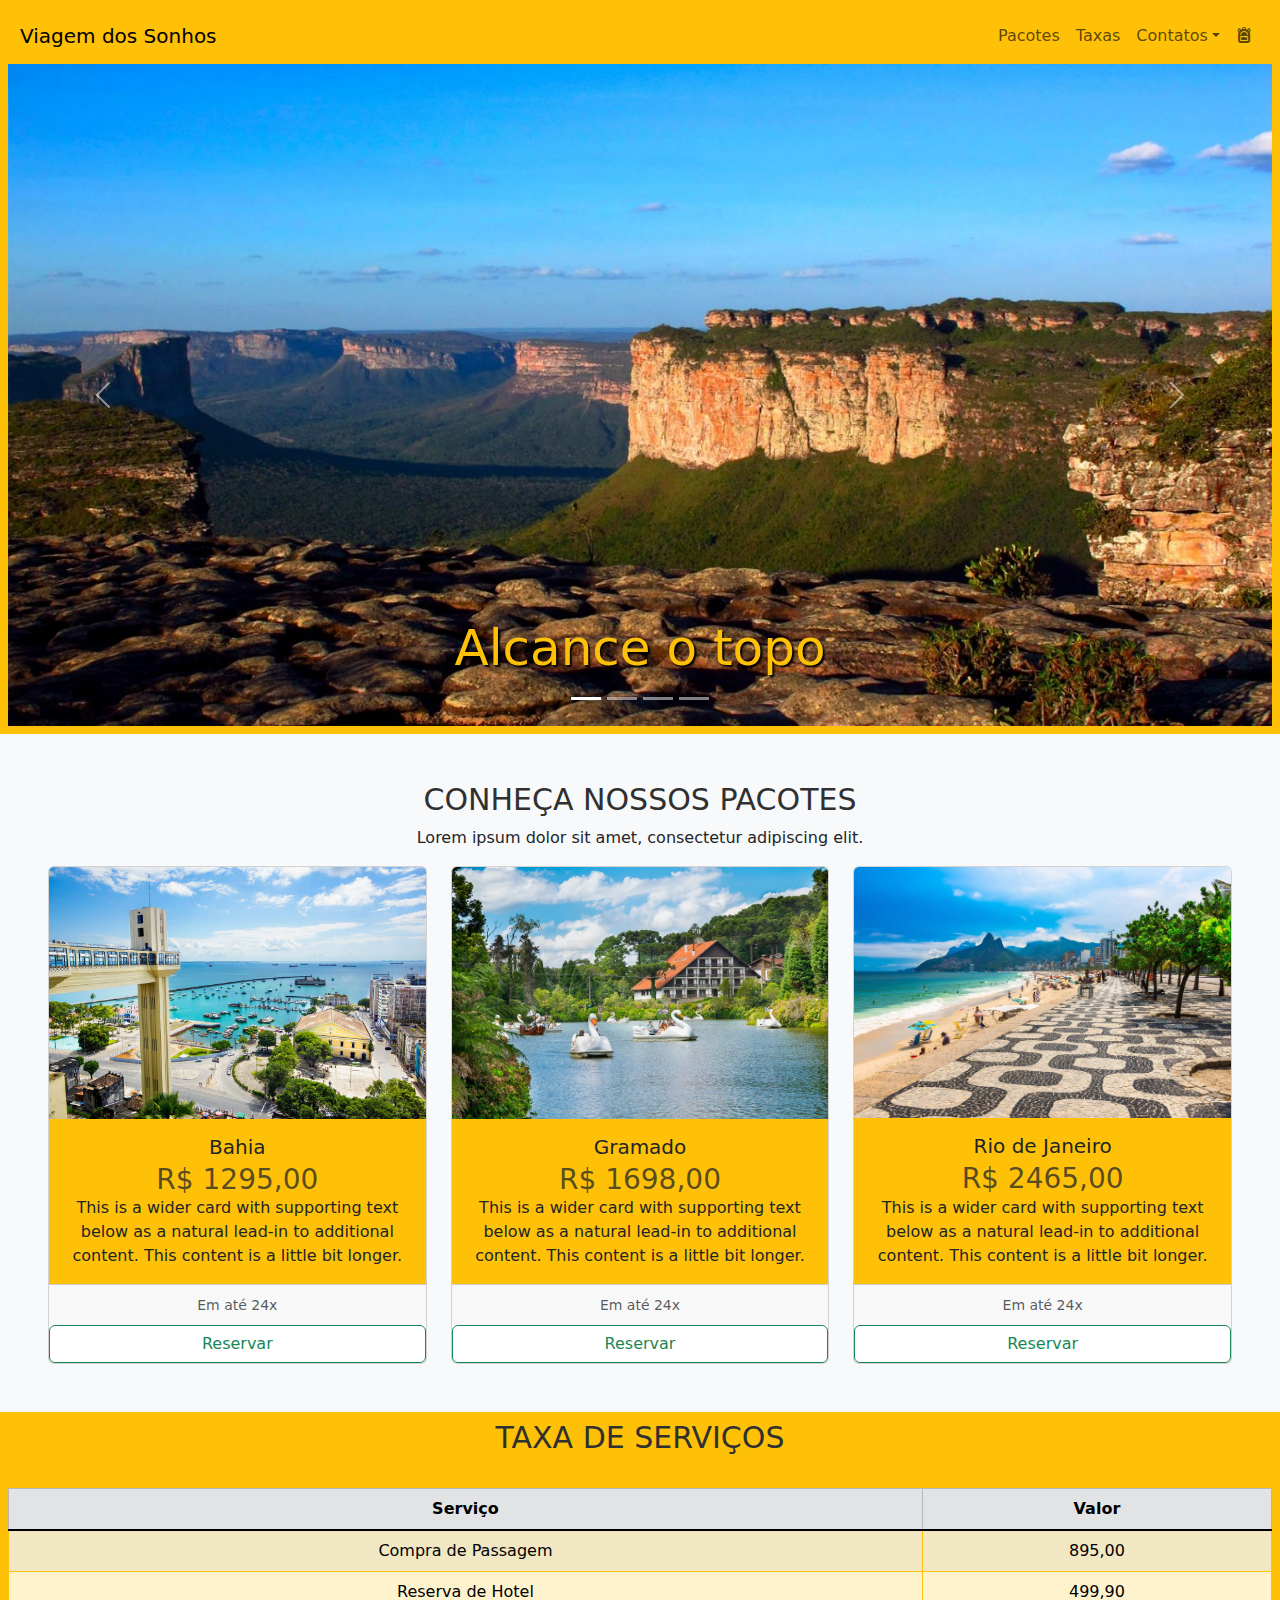
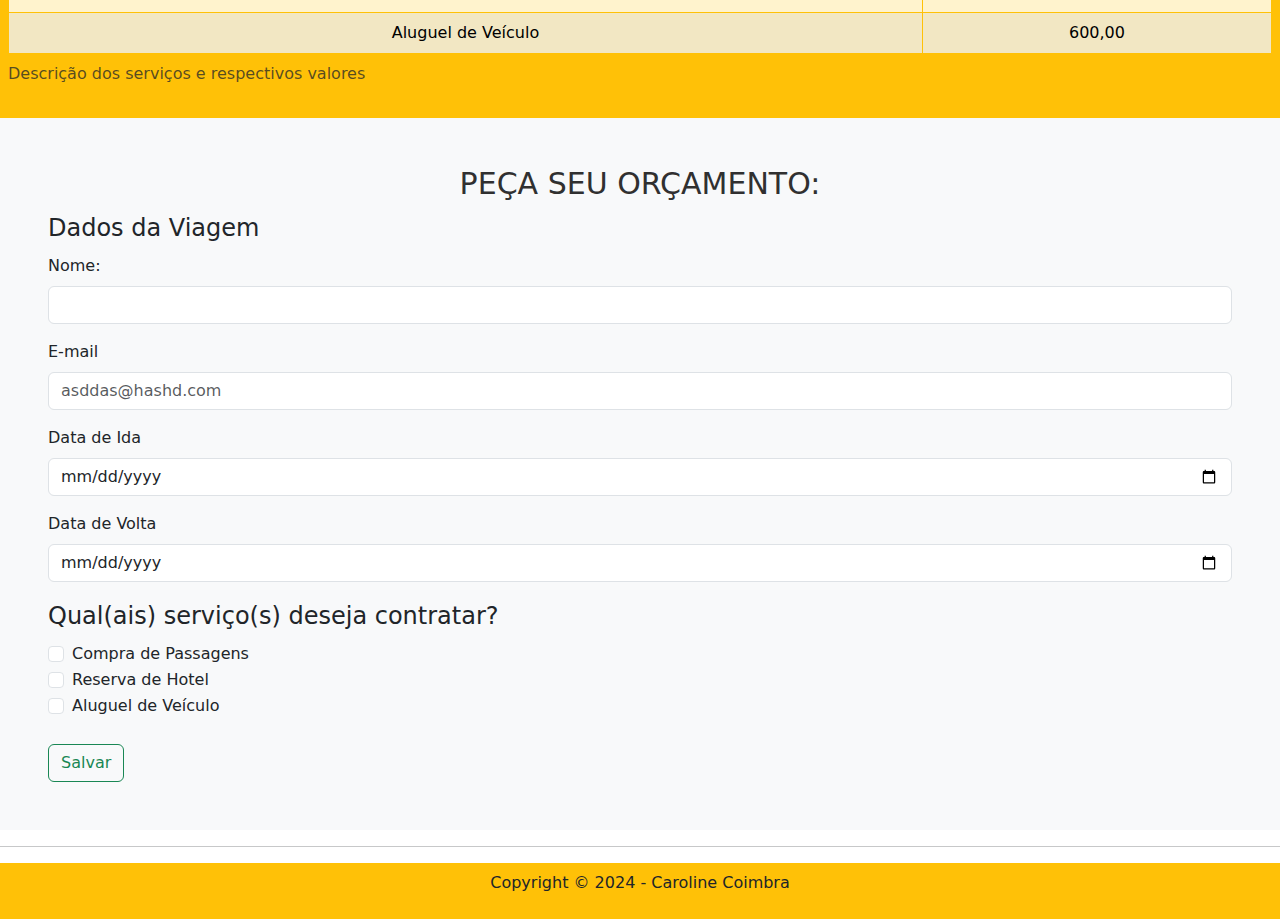
<file: index.html>
<!DOCTYPE html>
<html lang="pt-BR">

<head>
    <meta charset="UTF-8">
    <meta name="viewport" content="width=device-width, initial-scale=1.0">
    <link href="https://cdn.jsdelivr.net/npm/bootstrap@5.3.3/dist/css/bootstrap.min.css" rel="stylesheet"
        integrity="sha384-QWTKZyjpPEjISv5WaRU9OFeRpok6YctnYmDr5pNlyT2bRjXh0JMhjY6hW+ALEwIH" crossorigin="anonymous">
    <link rel="stylesheet" href="https://cdn.jsdelivr.net/npm/bootstrap-icons@1.11.3/font/bootstrap-icons.min.css">
    <link rel="stylesheet" href="style.css">

    <title>Viagem dos sonhos</title>

</head>

<body>
    <header class="container-fluid p-2 bg-warning text-center">
        <nav class="navbar navbar-expand-lg bg-warning">
            <div class="container-fluid">
                <a class="navbar-brand" href="#">Viagem dos Sonhos</a>
                <button class="navbar-toggler" type="button" data-bs-toggle="collapse" data-bs-target="#navbarNav"
                    aria-controls="navbarNav" aria-expanded="false" aria-label="Toggle navigation">
                    <span class="navbar-toggler-icon"></span>
                </button>
                <div class="collapse navbar-collapse justify-content-end" id="navbarNav">
                    <ul class="navbar-nav">
                        <li class="nav-item">
                            <a class="nav-link" aria-current="page" href="#">Pacotes</a>
                        </li>
                        <li class="nav-item">
                            <a class="nav-link" href="#">Taxas</a>
                        </li>
                        <li class="nav-item dropdown">
                            <a class="nav-link dropdown-toggle" href="#" role="button" data-bs-toggle="dropdown"
                                aria-expanded="false">Contatos</a>
                            <ul class="dropdown-menu">
                                <li><a class="dropdown-item" href="#">Action</a></li>
                                <li><a class="dropdown-item" href="#">Another action</a></li>
                                <li><a class="dropdown-item" href="#">Something else here</a></li>
                            </ul>
                        </li>
                        <li class="nav-item">
                            <a class="nav-link" href="#"><i class="bi bi-backpack3-fill"></i></a>
                        </li>
                    </ul>
                </div>
            </div>
        </nav>
        <div id="carouselExampleFade" class="carousel slide carousel-fade" data-bs-ride="carousel">
            <div class="carousel-indicators">
                <button type="button" data-bs-target="#carouselExampleFade" data-bs-slide-to="0" class="active"
                    aria-current="true" aria-label="Slide 1"></button>
                <button type="button" data-bs-target="#carouselExampleFade" data-bs-slide-to="1"
                    aria-label="Slide 2"></button>
                <button type="button" data-bs-target="#carouselExampleFade" data-bs-slide-to="2"
                    aria-label="Slide 3"></button>
                <button type="button" data-bs-target="#carouselExampleFade" data-bs-slide-to="3"
                    aria-label="Slide 4"></button>
            </div>
            <div class="carousel-inner">
                <div class="carousel-item active">
                    <img src="img/chapada.jpg" class="d-block w-100 h-2" alt="...">
                    <div class="carousel-caption d-none d-md-block">
                        <h5>Alcance o topo</h5>
                    </div>
                </div>
                <div class="carousel-item">
                    <img src="img/iguacu.jpg" class="d-flex w-100" alt="...">
                    <div class="carousel-caption d-none d-md-block">
                        <h5>Desfrute da vista</h5>
                    </div>
                </div>
                <div class="carousel-item">
                    <img src="img/gruta-bonito-MT.jpg" class="d-block w-100" alt="...">
                    <div class="carousel-caption d-none d-md-block">
                        <h5>Mergulhe nas grutas</h5>
                    </div>
                </div>
                <div class="carousel-item">
                    <img src="img/lencois-maranhenses.jpg" class="d-block w-100" alt="...">
                    <div class="carousel-caption d-none d-md-block">
                        <h5>Aproveite o máximo</h5>
                    </div>
                </div>
            </div>
            <button class="carousel-control-prev" type="button" data-bs-target="#carouselExampleFade"
                data-bs-slide="prev">
                <span class="carousel-control-prev-icon" aria-hidden="true"></span>
                <span class="visually-hidden">Previous</span>
            </button>
            <button class="carousel-control-next" type="button" data-bs-target="#carouselExampleFade"
                data-bs-slide="next">
                <span class="carousel-control-next-icon" aria-hidden="true"></span>
                <span class="visually-hidden">Next</span>
            </button>
        </div>
    </header>

    <section class="container-fluid bg-light text-center p-5">
        <h2>Conheça nossos pacotes</h2>
        <p>Lorem ipsum dolor sit amet, consectetur adipiscing elit.</p>
        <div class="row row-cols-1 row-cols-md-3 g-4">
            <div class="col">
                <div class="card h-100">
                    <img src="NossosPacotes/Bahia.jpeg" class="card-img-top" alt="...">
                    <div class="card-body bg-warning">
                        <h5 class="card-title">Bahia</h5>
                        <h3 class="card-subtitle text-muted">R$ 1295,00</h3>
                        <p class="card-text">This is a wider card with supporting text below as a natural lead-in to
                            additional content. This content is a little bit longer.</p>
                    </div>
                    <div class="card-footer">
                        <small class="text-muted">Em até 24x</small>
                    </div>
                    <a href="#" class="btn btn-outline-success" data-bs-toggle="modal"
                        data-bs-target="#exampleModal">Reservar</a>
                </div>
            </div>
            <div class="col">
                <div class="card h-100">
                    <img src="NossosPacotes/Gramado.webp" class="card-img-top" alt="...">
                    <div class="card-body bg-warning">
                        <h5 class="card-title">Gramado</h5>
                        <h3 class="card-subtitle text-muted">R$ 1698,00</h3>
                        <p class="card-text">This is a wider card with supporting text below as a natural lead-in to
                            additional content. This content is a little bit longer.</p>
                    </div>
                    <div class="card-footer">
                        <small class="text-muted">Em até 24x</small>
                    </div>
                    <a href="#" class="btn btn-outline-success" data-bs-toggle="modal"
                        data-bs-target="#exampleModal">Reservar</a>
                </div>
            </div>
            <div class="col">
                <div class="card h-100">
                    <img src="NossosPacotes/RJ.avif" class="card-img-top" alt="...">
                    <div class="card-body bg-warning">
                        <h5 class="card-title">Rio de Janeiro</h5>
                        <h3 class="card-subtitle text-muted">R$ 2465,00</h3>
                        <p class="card-text">This is a wider card with supporting text below as a natural lead-in to
                            additional content. This content is a little bit longer.</p>
                    </div>
                    <div class="card-footer">
                        <small class="text-muted">Em até 24x</small>
                    </div>
                    <a href="#" class="btn btn-outline-success" data-bs-toggle="modal"
                        data-bs-target="#exampleModal">Reservar</a>
                </div>
            </div>
        </div>
    </section>

    <section class="container-fluid bg-warning text-xl-center p-2">
        <h2>Taxa de serviços</h2>

        <table class="table table-warning table-striped table-hover table-bordered border-warning">
            <caption>Descrição dos serviços e respectivos valores</caption>
            <thead class="table-secondary">
                <tr>
                    <th>Serviço</th>
                    <th>Valor</th>
                </tr>
            </thead>
            <tbody class="table-group-divider">
                <tr>
                    <td>Compra de Passagem</td>
                    <td>895,00</td>
                </tr>
                <tr>
                    <td>Reserva de Hotel</td>
                    <td>499,90</td>
                </tr><br>
                <tr>
                    <td>Aluguel de Veículo</td>
                    <td>600,00</td>
                </tr>
            </tbody>
        </table>
    </section>

    <section class="container-fluid bg-light p-5">
        <h2 class="text-center">Peça seu orçamento:</h2>
        <form method="get" action="">
            <fieldset>
                <legend>Dados da Viagem</legend>
                <div class="mb-3">
                    <label class="form-label" for="nome">
                        Nome:
                    </label>
                    <input type="text" class="form-control" name="nome" id="nome">
                </div>

                <div class="mb-3">
                    <label class="form-label" for="E-mail">
                        E-mail
                    </label>
                    <input type="email" class="form-control" placeholder="asddas@hashd.com" required name="E-mail"
                        id="E-mail">
                </div>

                <div class="mb-3">
                    <label class="form-label" for="dataIda">
                        Data de Ida
                    </label>
                    <input type="date" class="form-control" name="dataIda" id="dataIda">
                </div>

                <div class="mb-3">
                    <label class="form-label" for="dataVolta">
                        Data de Volta
                    </label>
                    <input type="date" class="form-control" name="dataVolta" id="dataVolta">
                </div>
            </fieldset>
            <fieldset>
                <legend>Qual(ais) serviço(s) deseja contratar?</legend>
                <div class="form-check">
                    <input type="checkbox" class="form-check-input" name="passagem" value="Passagens"
                        id="compraPassagens">
                    <label class="form-check-label" for="compraPassagens">
                        Compra de Passagens
                    </label>
                </div>

                <div class="form-check">
                    <input type="checkbox" class="form-check-input" name="hospedagem" value="Hospedagem"
                        id="reservaHotel">
                    <label class="form-check-label" for="reservaHotel">
                        Reserva de Hotel
                    </label>
                </div>

                <div class="form-check">
                    <input type="checkbox" class="form-check-input" name="aluguel" value="Aluguel de Veículo"
                        id="Veículo">
                    <label class="form-check-label" for="Veículo">
                        Aluguel de Veículo
                    </label>
                </div>

            </fieldset>
            <br><button class="btn btn-outline-success">Salvar</button>
        </form>
    </section>
    <hr>

    <footer class="container-fluid bg-warning text-center p-2">
        <p>Copyright &copy; 2024 - Caroline Coimbra</p>
    </footer>

    <script src="https://cdn.jsdelivr.net/npm/bootstrap@5.3.3/dist/js/bootstrap.bundle.min.js"
        integrity="sha384-YvpcrYf0tY3lHB60NNkmXc5s9fDVZLESaAA55NDzOxhy9GkcIdslK1eN7N6jIeHz"
        crossorigin="anonymous"></script>
</body>

<div class="modal fade" id="exampleModal" tabindex="-1" aria-labelledby="exampleModalLabel" aria-hidden="true">
    <div class="modal-dialog">
        <div class="modal-content">
            <div class="modal-header">
                <h5 class="modal-title" id="exampleModalLabel">Suas Compras</h5>
                <button type="button" class="btn-close" data-bs-dismiss="modal" aria-label="Close"></button>
            </div>
            <div class="modal-body">
                Parabéns! Produto adicionado ao carrinho.
            </div>
            <div class="modal-footer">
                <button type="button" class="btn btn-outline-success" data-bs-dismiss="modal">Continuar
                    Comprando</button>
                <a href="checkout.html" type="button" class="btn btn-success">Finalizar Compra</a>
            </div>
        </div>
    </div>
</div>

</html>
</file>
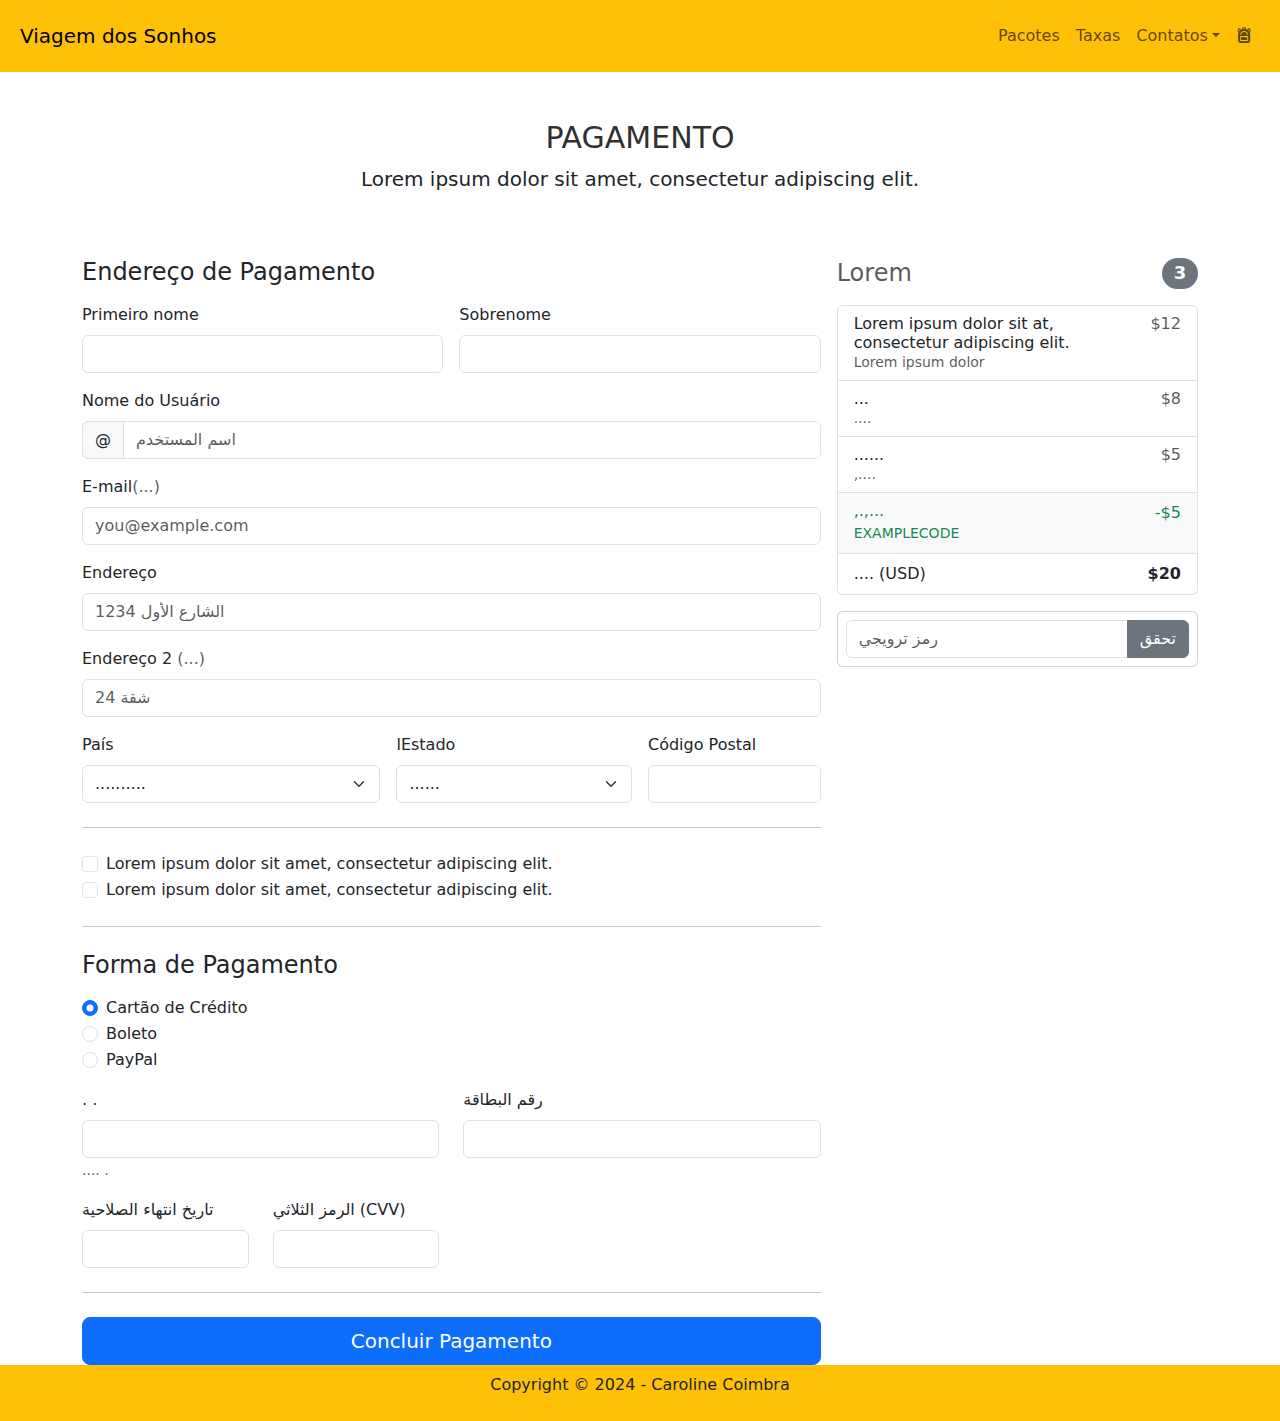
<file: checkout.html>
<!DOCTYPE html>
<html lang="pt-BR">

<head>
     <meta charset="UTF-8">
     <meta name="viewport" content="width=device-width, initial-scale=1.0">
     <link href="https://cdn.jsdelivr.net/npm/bootstrap@5.3.3/dist/css/bootstrap.min.css" rel="stylesheet"
          integrity="sha384-QWTKZyjpPEjISv5WaRU9OFeRpok6YctnYmDr5pNlyT2bRjXh0JMhjY6hW+ALEwIH" crossorigin="anonymous">
     <link rel="stylesheet" href="https://cdn.jsdelivr.net/npm/bootstrap-icons@1.11.3/font/bootstrap-icons.min.css">
     <link rel="stylesheet" href="style.css">

     <title>Viagem dos sonhos</title>

</head>

<body>
     <header class="container-fluid p-2 bg-warning text-center">
          <nav class="navbar navbar-expand-lg bg-warning">
               <div class="container-fluid">
                    <a class="navbar-brand" href="#">Viagem dos Sonhos</a>
                    <button class="navbar-toggler" type="button" data-bs-toggle="collapse" data-bs-target="#navbarNav"
                         aria-controls="navbarNav" aria-expanded="false" aria-label="Toggle navigation">
                         <span class="navbar-toggler-icon"></span>
                    </button>
                    <div class="collapse navbar-collapse justify-content-end" id="navbarNav">
                         <ul class="navbar-nav">
                              <li class="nav-item">
                                   <a class="nav-link" aria-current="page" href="#">Pacotes</a>
                              </li>
                              <li class="nav-item">
                                   <a class="nav-link" href="#">Taxas</a>
                              </li>
                              <li class="nav-item dropdown">
                                   <a class="nav-link dropdown-toggle" href="#" role="button" data-bs-toggle="dropdown"
                                        aria-expanded="false">Contatos</a>
                                   <ul class="dropdown-menu">
                                        <li><a class="dropdown-item" href="#">Action</a></li>
                                        <li><a class="dropdown-item" href="#">Another action</a></li>
                                        <li><a class="dropdown-item" href="#">Something else here</a></li>
                                   </ul>
                              </li>
                              <li class="nav-item">
                                   <a class="nav-link" href="#"><i class="bi bi-backpack3-fill"></i></a>
                              </li>
                         </ul>
                    </div>
               </div>
          </nav>
     </header>

     <main class="container">
          <div class="py-5 text-center">
               <h2>Pagamento</h2>
               <p class="lead">Lorem ipsum dolor sit amet, consectetur adipiscing elit.</p>
          </div>

          <div class="row g-3">
               <div class="col-md-5 col-lg-4 order-md-last">
                    <h4 class="d-flex justify-content-between align-items-center mb-3">
                         <span class="text-muted">Lorem</span>
                         <span class="badge bg-secondary rounded-pill">3</span>
                    </h4>
                    <ul class="list-group mb-3">
                         <li class="list-group-item d-flex justify-content-between lh-sm">
                              <div>
                                   <h6 class="my-0">Lorem ipsum dolor sit at, consectetur adipiscing elit.</h6>
                                   <small class="text-muted">Lorem ipsum dolor</small>
                              </div>
                              <span class="text-muted">$12</span>
                         </li>
                         <li class="list-group-item d-flex justify-content-between lh-sm">
                              <div>
                                   <h6 class="my-0"> ...</h6>
                                   <small class="text-muted">....</small>
                              </div>
                              <span class="text-muted">$8</span>
                         </li>
                         <li class="list-group-item d-flex justify-content-between lh-sm">
                              <div>
                                   <h6 class="my-0">...... </h6>
                                   <small class="text-muted">,....</small>
                              </div>
                              <span class="text-muted">$5</span>
                         </li>
                         <li class="list-group-item d-flex justify-content-between bg-light">
                              <div class="text-success">
                                   <h6 class="my-0">,.,... </h6>
                                   <small>EXAMPLECODE</small>
                              </div>
                              <span class="text-success">-$5</span>
                         </li>
                         <li class="list-group-item d-flex justify-content-between">
                              <span>.... (USD)</span>
                              <strong>$20</strong>
                         </li>
                    </ul>

                    <form class="card p-2">
                         <div class="input-group">
                              <input type="text" class="form-control" placeholder="رمز ترويجي">
                              <button type="submit" class="btn btn-secondary">تحقق</button>
                         </div>
                    </form>
               </div>
               <div class="col-md-7 col-lg-8">
                    <h4 class="mb-3">Endereço de Pagamento</h4>
                    <form class="needs-validation" novalidate>
                         <div class="row g-3">
                              <div class="col-sm-6">
                                   <label for="firstName" class="form-label">Primeiro nome</label>
                                   <input type="text" class="form-control" id="firstName" placeholder="" value=""
                                        required>
                                   <div class="invalid-feedback">
                                        Lorem ipsum dolor sit amet, consectetur adipiscing elit..
                                   </div>
                              </div>

                              <div class="col-sm-6">
                                   <label for="lastName" class="form-label">Sobrenome</label>
                                   <input type="text" class="form-control" id="lastName" placeholder="" value=""
                                        required>
                                   <div class="invalid-feedback">
                                        Lorem ipsum dolor sit amet, consectetur adipiscing elit.
                                   </div>
                              </div>

                              <div class="col-12">
                                   <label for="username" class="form-label">Nome do Usuário</label>
                                   <div class="input-group has-validation">
                                        <span class="input-group-text">@</span>
                                        <input type="text" class="form-control" id="username" placeholder="اسم المستخدم"
                                             required>
                                        <div class="invalid-feedback">
                                             Lorem ipsum dolor sit amet, consectetur adipiscing elit.
                                        </div>
                                   </div>
                              </div>

                              <div class="col-12">
                                   <label for="email" class="form-label">E-mail<span
                                             class="text-muted">(...)</span></label>
                                   <input type="email" class="form-control" id="email" placeholder="you@example.com">
                                   <div class="invalid-feedback">
                                        Lorem ipsum dolor sit amet, consectetur adipiscing elit.
                                   </div>
                              </div>

                              <div class="col-12">
                                   <label for="address" class="form-label">Endereço</label>
                                   <input type="text" class="form-control" id="address" placeholder="1234 الشارع الأول"
                                        required>
                                   <div class="invalid-feedback">
                                        Lorem ipsum dolor sit amet, consectetur adipiscing elit.
                                   </div>
                              </div>

                              <div class="col-12">
                                   <label for="address2" class="form-label">Endereço 2 <span
                                             class="text-muted">(...)</span></label>
                                   <input type="text" class="form-control" id="address2" placeholder="شقة 24">
                              </div>

                              <div class="col-md-5">
                                   <label for="country" class="form-label">País</label>
                                   <select class="form-select" id="country" required>
                                        <option value="">..........</option>
                                        <option>... .. ...</option>
                                   </select>
                                   <div class="invalid-feedback">
                                        Lorem ipsum dolor sit amet, consectetur adipiscing elit.
                                   </div>
                              </div>

                              <div class="col-md-4">
                                   <label for="state" class="form-label">اEstado</label>
                                   <select class="form-select" id="state" required>
                                        <option value="">......</option>
                                        <option>.....</option>
                                   </select>
                                   <div class="invalid-feedback">
                                        Lorem ipsum dolor sit amet, consectetur adipiscing elit.
                                   </div>
                              </div>

                              <div class="col-md-3">
                                   <label for="zip" class="form-label">Código Postal</label>
                                   <input type="text" class="form-control" id="zip" placeholder="" required>
                                   <div class="invalid-feedback">
                                        Lorem ipsum dolor sit amet, consectetur adipiscing elit.
                                   </div>
                              </div>
                         </div>

                         <hr class="my-4">

                         <div class="form-check">
                              <input type="checkbox" class="form-check-input" id="same-address">
                              <label class="form-check-label" for="same-address">Lorem ipsum dolor sit amet, consectetur
                                   adipiscing elit.

                              </label>
                         </div>

                         <div class="form-check">
                              <input type="checkbox" class="form-check-input" id="save-info">
                              <label class="form-check-label" for="save-info">Lorem ipsum dolor sit amet, consectetur
                                   adipiscing elit.
                              </label>
                         </div>

                         <hr class="my-4">

                         <h4 class="mb-3">Forma de Pagamento</h4>

                         <div class="my-3">
                              <div class="form-check">
                                   <input id="credit" name="paymentMethod" type="radio" class="form-check-input" checked
                                        required>
                                   <label class="form-check-label" for="credit"> Cartão de Crédito</label>
                              </div>
                              <div class="form-check">
                                   <input id="cash" name="paymentMethod" type="radio" class="form-check-input" required>
                                   <label class="form-check-label" for="cash">Boleto</label>
                              </div>
                              <div class="form-check">
                                   <input id="paypal" name="paymentMethod" type="radio" class="form-check-input"
                                        required>
                                   <label class="form-check-label" for="paypal">PayPal</label>
                              </div>
                         </div>

                         <div class="row gy-3">
                              <div class="col-md-6">
                                   <label for="cc-name" class="form-label"> . .</label>
                                   <input type="text" class="form-control" id="cc-name" placeholder="" required>
                                   <small class="text-muted">.... .</small>
                                   <div class="invalid-feedback">
                                        Lorem ipsum dolor sit amet, consectetur adipiscing elit.
                                   </div>
                              </div>

                              <div class="col-md-6">
                                   <label for="cc-number" class="form-label">رقم البطاقة</label>
                                   <input type="text" class="form-control" id="cc-number" placeholder="" required>
                                   <div class="invalid-feedback">
                                        رقم بطاقة الائتمان مطلوب
                                   </div>
                              </div>

                              <div class="col-md-3">
                                   <label for="cc-expiration" class="form-label">تاريخ انتهاء الصلاحية</label>
                                   <input type="text" class="form-control" id="cc-expiration" placeholder="" required>
                                   <div class="invalid-feedback">
                                        تاريخ انتهاء الصلاحية مطلوب
                                   </div>
                              </div>

                              <div class="col-md-3">
                                   <label for="cc-cvv" class="form-label">الرمز الثلاثي (CVV)</label>
                                   <input type="text" class="form-control" id="cc-cvv" placeholder="" required>
                                   <div class="invalid-feedback">
                                        رمز الحماية مطلوب
                                   </div>
                              </div>
                         </div>

                         <hr class="my-4">

                         <button class="w-100 btn btn-primary btn-lg" type="submit"> Concluir Pagamento</button>
                    </form>
               </div>
          </div>
     </main>

     <footer class="container-fluid bg-warning text-center p-2">
          <p>Copyright &copy; 2024 - Caroline Coimbra</p>
     </footer>

     <script src="https://cdn.jsdelivr.net/npm/bootstrap@5.3.3/dist/js/bootstrap.bundle.min.js"
          integrity="sha384-YvpcrYf0tY3lHB60NNkmXc5s9fDVZLESaAA55NDzOxhy9GkcIdslK1eN7N6jIeHz"
          crossorigin="anonymous"></script>
</body>

<div class="modal fade" id="exampleModal" tabindex="-1" aria-labelledby="exampleModalLabel" aria-hidden="true">
     <div class="modal-dialog">
          <div class="modal-content">
               <div class="modal-header">
                    <h5 class="modal-title" id="exampleModalLabel">Suas Compras</h5>
                    <button type="button" class="btn-close" data-bs-dismiss="modal" aria-label="Close"></button>
               </div>
               <div class="modal-body">
                    Parabéns! Produto adicionado ao carrinho.
               </div>
               <div class="modal-footer">
                    <button type="button" class="btn btn-outline-success" data-bs-dismiss="modal">Continuar
                         Comprando</button>
                    <button type="button" class="btn btn-success">Finalizar Compra</button>
               </div>
          </div>
     </div>
</div>

</html>
</file>
<file: style.css>
header p{
    color: #ffffff;
    font-weight: 600px;
}

h1{
    font-size: 63px;
    color: #303030;
    padding: 15px;
    color: white;
    text-align: center;
}

h2{
    font-size: 30px;
    text-transform:uppercase;
    color: #303030;
    font-weight: 500px;   
}

.carousel-caption h5{
    font-size: 50px;
    color: #ffc107;
    text-shadow: 2px 2px 2px black;
}
</file>
